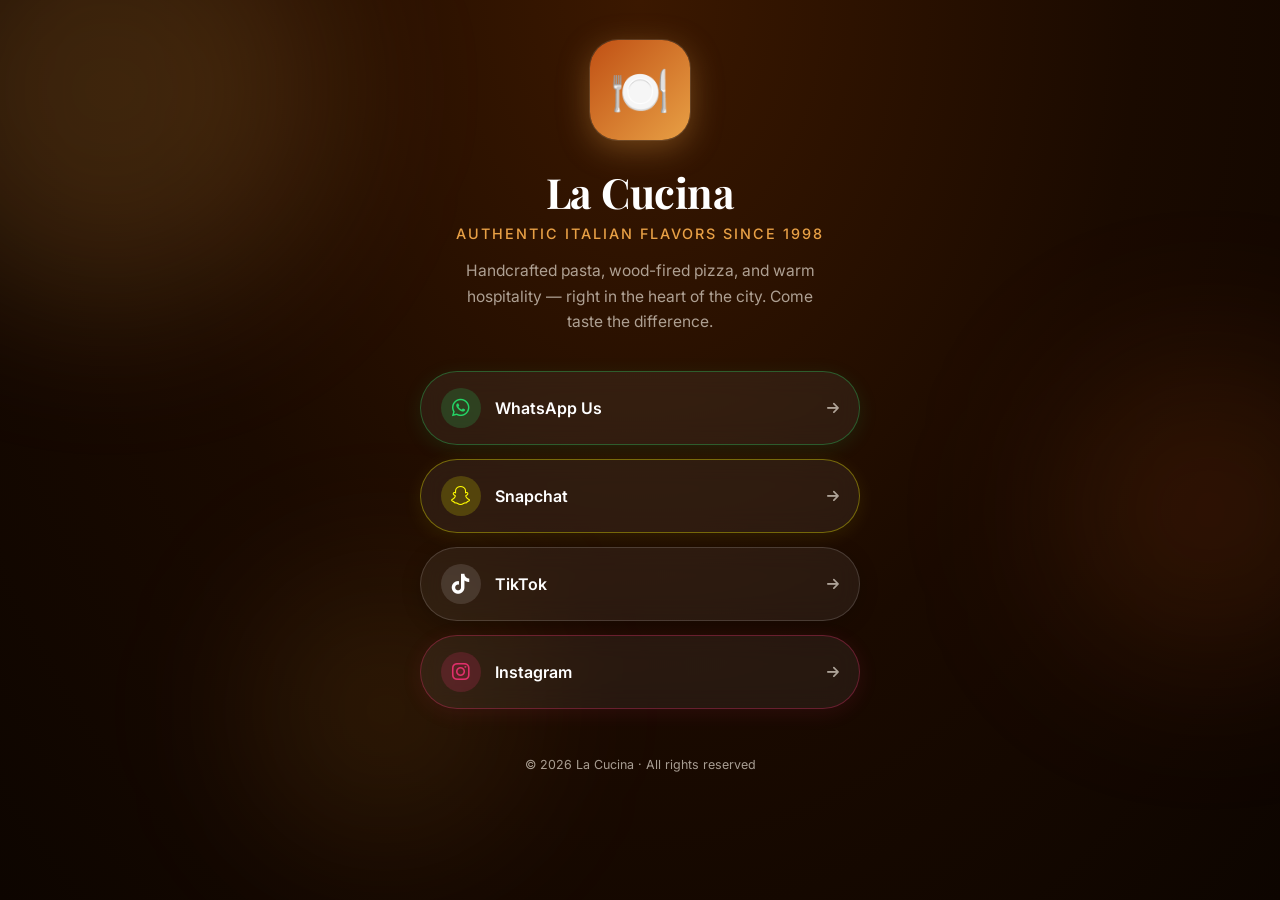
<file: index.html>
<!DOCTYPE html>
<html lang="en">
  <head>
    <meta charset="UTF-8" />
    <meta name="viewport" content="width=device-width, initial-scale=1.0" />
    <!-- ============================================================
         CUSTOMIZE: Update the title to your restaurant name
    ============================================================ -->
    <title>La Cucina — Find Us Online</title>
    <link rel="stylesheet" href="styles.css" />
    <!-- Font Awesome for social icons -->
    <link
      rel="stylesheet"
      href="https://cdnjs.cloudflare.com/ajax/libs/font-awesome/6.5.0/css/all.min.css"
    />
    <!-- Google Fonts -->
    <link
      href="https://fonts.googleapis.com/css2?family=Playfair+Display:wght@600;700&family=Inter:wght@400;500;600&display=swap"
      rel="stylesheet"
    />
  </head>
  <body>
    <!-- Animated background blobs -->
    <div class="bg-blob blob-1"></div>
    <div class="bg-blob blob-2"></div>
    <div class="bg-blob blob-3"></div>

    <main class="container">
      <!-- ============================================================
           CUSTOMIZE: Replace "logo-placeholder" with an <img> tag
           pointing to your logo file, e.g.:
             <img src="logo.png" alt="La Cucina Logo" />
      ============================================================ -->
      <div class="logo-wrapper" id="logo">
        <div class="logo-placeholder">
          <span>🍽️</span>
        </div>
      </div>

      <!-- ============================================================
           CUSTOMIZE: Update restaurant name and description below
      ============================================================ -->
      <h1 class="restaurant-name" id="name">La Cucina</h1>
      <p class="tagline" id="tagline">Authentic Italian Flavors Since 1998</p>
      <p class="description" id="description">
        Handcrafted pasta, wood-fired pizza, and warm hospitality —
        right in the heart of the city. Come taste the difference.
      </p>

      <!-- Social / link buttons -->
      <!-- ============================================================
           CUSTOMIZE: Replace the href values with your actual links.
           You can add or remove <a> elements as needed.
      ============================================================ -->
      <nav class="links" aria-label="Social media links">

        <!-- WhatsApp -->
        <a
          href="https://wa.me/15551234567"
          class="link-btn whatsapp"
          target="_blank"
          rel="noopener noreferrer"
          aria-label="Chat with us on WhatsApp"
        >
          <span class="btn-icon">
            <i class="fa-brands fa-whatsapp"></i>
          </span>
          <span class="btn-label">WhatsApp Us</span>
          <span class="btn-arrow">
            <i class="fa-solid fa-arrow-right"></i>
          </span>
        </a>

        <!-- Snapchat -->
        <a
          href="https://www.snapchat.com/add/lacucina.official"
          class="link-btn snapchat"
          target="_blank"
          rel="noopener noreferrer"
          aria-label="Follow us on Snapchat"
        >
          <span class="btn-icon">
            <i class="fa-brands fa-snapchat"></i>
          </span>
          <span class="btn-label">Snapchat</span>
          <span class="btn-arrow">
            <i class="fa-solid fa-arrow-right"></i>
          </span>
        </a>

        <!-- TikTok -->
        <a
          href="https://www.tiktok.com/@lacucina.official"
          class="link-btn tiktok"
          target="_blank"
          rel="noopener noreferrer"
          aria-label="Follow us on TikTok"
        >
          <span class="btn-icon">
            <i class="fa-brands fa-tiktok"></i>
          </span>
          <span class="btn-label">TikTok</span>
          <span class="btn-arrow">
            <i class="fa-solid fa-arrow-right"></i>
          </span>
        </a>

        <!-- Instagram (optional — remove the block below to hide it) -->
        <a
          href="https://www.instagram.com/lacucina.official"
          class="link-btn instagram"
          target="_blank"
          rel="noopener noreferrer"
          aria-label="Follow us on Instagram"
        >
          <span class="btn-icon">
            <i class="fa-brands fa-instagram"></i>
          </span>
          <span class="btn-label">Instagram</span>
          <span class="btn-arrow">
            <i class="fa-solid fa-arrow-right"></i>
          </span>
        </a>

      </nav>

      <footer class="footer">
        <p>© <span id="year"></span> La Cucina · All rights reserved</p>
      </footer>
    </main>

    <script src="script.js"></script>
  </body>
</html>
</file>
<file: styles.css>
/* =============================================================
   RESTAURANT LINKTREE — styles.css
   ============================================================= */

/* ── CSS Custom Properties (easy to customize) ─────────────── */
:root {
  /* Brand colours */
  --color-bg-from: #1a0a00;
  --color-bg-to:   #2d1200;
  --color-accent:  #e8a045;
  --color-text:    #f5ede0;
  --color-text-muted: rgba(245, 237, 224, 0.65);
  --color-surface: rgba(255, 255, 255, 0.06);
  --color-border:  rgba(255, 255, 255, 0.10);

  /* Social brand colours */
  --whatsapp:  #25d366;
  --snapchat:  #fffc00;
  --tiktok:    #010101;
  --instagram: #e1306c;

  /* Spacing & sizing */
  --max-width:   440px;
  --btn-radius:  999px;
  --card-radius: 20px;

  /* Transitions */
  --ease-out-expo: cubic-bezier(0.16, 1, 0.3, 1);
}

/* ── Reset & Base ───────────────────────────────────────────── */
*, *::before, *::after {
  box-sizing: border-box;
  margin: 0;
  padding: 0;
}

html {
  font-size: 16px;
  scroll-behavior: smooth;
}

body {
  min-height: 100dvh;
  background: radial-gradient(ellipse at top, #3b1800 0%, var(--color-bg-from) 55%, #0d0500 100%);
  color: var(--color-text);
  font-family: 'Inter', system-ui, sans-serif;
  display: flex;
  justify-content: center;
  align-items: flex-start;
  padding: 40px 16px 60px;
  overflow-x: hidden;
  position: relative;
}

/* ── Animated background blobs ─────────────────────────────── */
.bg-blob {
  position: fixed;
  border-radius: 50%;
  filter: blur(80px);
  pointer-events: none;
  z-index: 0;
  animation: blobFloat 12s ease-in-out infinite alternate;
}

.blob-1 {
  width: 420px; height: 420px;
  background: rgba(232, 160, 69, 0.18);
  top: -120px; left: -100px;
  animation-duration: 14s;
}

.blob-2 {
  width: 300px; height: 300px;
  background: rgba(192, 80, 20, 0.16);
  top: 40%; right: -80px;
  animation-duration: 10s;
  animation-delay: -4s;
}

.blob-3 {
  width: 260px; height: 260px;
  background: rgba(255, 180, 60, 0.10);
  bottom: 60px; left: 20%;
  animation-duration: 16s;
  animation-delay: -7s;
}

@keyframes blobFloat {
  0%   { transform: translate(0, 0) scale(1); }
  100% { transform: translate(30px, 40px) scale(1.08); }
}

/* ── Main container ─────────────────────────────────────────── */
.container {
  position: relative;
  z-index: 1;
  width: 100%;
  max-width: var(--max-width);
  display: flex;
  flex-direction: column;
  align-items: center;
  gap: 0;
}

/* ── Logo ───────────────────────────────────────────────────── */
.logo-wrapper {
  margin-bottom: 24px;
  opacity: 0;
  transform: translateY(-30px) scale(0.85);
  animation: fadeSlideDown 0.7s var(--ease-out-expo) 0.1s forwards;
}

.logo-placeholder {
  width: 100px;
  height: 100px;
  background: linear-gradient(135deg, #c05014 0%, #e8a045 100%);
  border-radius: 28px;
  display: flex;
  align-items: center;
  justify-content: center;
  font-size: 48px;
  box-shadow:
    0 8px 32px rgba(232, 160, 69, 0.35),
    0 0 0 1px rgba(255, 255, 255, 0.12);
}

.logo-placeholder img {
  width: 100%;
  height: 100%;
  object-fit: cover;
  border-radius: inherit;
}

/* ── Restaurant name & description ─────────────────────────── */
.restaurant-name {
  font-family: 'Playfair Display', Georgia, serif;
  font-size: clamp(2rem, 6vw, 2.6rem);
  font-weight: 700;
  letter-spacing: -0.5px;
  color: #fff;
  text-align: center;
  margin-bottom: 6px;
  opacity: 0;
  transform: translateY(20px);
  animation: fadeUp 0.6s var(--ease-out-expo) 0.25s forwards;
}

.tagline {
  font-size: 0.9rem;
  font-weight: 500;
  letter-spacing: 2px;
  text-transform: uppercase;
  color: var(--color-accent);
  text-align: center;
  margin-bottom: 16px;
  opacity: 0;
  transform: translateY(20px);
  animation: fadeUp 0.6s var(--ease-out-expo) 0.35s forwards;
}

.description {
  font-size: 0.975rem;
  line-height: 1.65;
  color: var(--color-text-muted);
  text-align: center;
  max-width: 360px;
  margin-bottom: 36px;
  opacity: 0;
  transform: translateY(20px);
  animation: fadeUp 0.6s var(--ease-out-expo) 0.45s forwards;
}

/* ── Links / buttons ────────────────────────────────────────── */
.links {
  width: 100%;
  display: flex;
  flex-direction: column;
  gap: 14px;
}

.link-btn {
  display: flex;
  align-items: center;
  gap: 14px;
  width: 100%;
  padding: 16px 20px;
  border-radius: var(--btn-radius);
  text-decoration: none;
  font-size: 1rem;
  font-weight: 600;
  color: #fff;
  background: var(--color-surface);
  border: 1px solid var(--color-border);
  backdrop-filter: blur(12px);
  -webkit-backdrop-filter: blur(12px);
  transition:
    transform 0.25s var(--ease-out-expo),
    background 0.25s ease,
    box-shadow 0.25s ease;
  cursor: pointer;
  position: relative;
  overflow: hidden;

  /* Staggered entrance animations set via JS */
  opacity: 0;
  transform: translateY(24px) scale(0.97);
}

/* Hover / active states */
.link-btn:hover,
.link-btn:focus-visible {
  transform: translateY(-3px) scale(1.02);
  outline: none;
}

.link-btn:active {
  transform: scale(0.97);
}

/* Ripple layer */
.link-btn::after {
  content: '';
  position: absolute;
  inset: 0;
  background: rgba(255, 255, 255, 0.07);
  opacity: 0;
  transition: opacity 0.2s ease;
}
.link-btn:hover::after { opacity: 1; }

/* Per-brand accent colours */
.link-btn.whatsapp {
  border-color: rgba(37, 211, 102, 0.35);
  box-shadow: 0 4px 20px rgba(37, 211, 102, 0.10);
}
.link-btn.whatsapp:hover {
  background: rgba(37, 211, 102, 0.14);
  box-shadow: 0 6px 28px rgba(37, 211, 102, 0.22);
}

.link-btn.snapchat {
  border-color: rgba(255, 252, 0, 0.35);
  box-shadow: 0 4px 20px rgba(255, 252, 0, 0.08);
}
.link-btn.snapchat:hover {
  background: rgba(255, 252, 0, 0.10);
  box-shadow: 0 6px 28px rgba(255, 252, 0, 0.18);
}

.link-btn.tiktok {
  border-color: rgba(255, 255, 255, 0.15);
  box-shadow: 0 4px 20px rgba(0, 0, 0, 0.20);
}
.link-btn.tiktok:hover {
  background: rgba(255, 255, 255, 0.10);
  box-shadow: 0 6px 28px rgba(255, 255, 255, 0.08);
}

.link-btn.instagram {
  border-color: rgba(225, 48, 108, 0.35);
  box-shadow: 0 4px 20px rgba(225, 48, 108, 0.10);
}
.link-btn.instagram:hover {
  background: rgba(225, 48, 108, 0.14);
  box-shadow: 0 6px 28px rgba(225, 48, 108, 0.22);
}

/* Icon badge */
.btn-icon {
  flex-shrink: 0;
  width: 40px;
  height: 40px;
  border-radius: 50%;
  display: flex;
  align-items: center;
  justify-content: center;
  font-size: 1.25rem;
  transition: transform 0.25s var(--ease-out-expo);
}

.link-btn:hover .btn-icon {
  transform: rotate(-8deg) scale(1.15);
}

.whatsapp  .btn-icon { background: rgba(37, 211, 102, 0.20); color: var(--whatsapp); }
.snapchat  .btn-icon { background: rgba(255, 252, 0,  0.18); color: var(--snapchat); }
.tiktok    .btn-icon { background: rgba(255, 255, 255, 0.12); color: #fff; }
.instagram .btn-icon { background: rgba(225, 48,  108, 0.20); color: var(--instagram); }

/* Label */
.btn-label {
  flex: 1;
  text-align: left;
}

/* Arrow chevron */
.btn-arrow {
  flex-shrink: 0;
  font-size: 0.85rem;
  color: var(--color-text-muted);
  transition: transform 0.25s var(--ease-out-expo), color 0.2s ease;
}
.link-btn:hover .btn-arrow {
  transform: translateX(4px);
  color: var(--color-text);
}

/* ── Footer ─────────────────────────────────────────────────── */
.footer {
  margin-top: 48px;
  font-size: 0.78rem;
  color: var(--color-text-muted);
  opacity: 0;
  animation: fadeUp 0.6s var(--ease-out-expo) 1.2s forwards;
}

/* ── Keyframes ──────────────────────────────────────────────── */
@keyframes fadeSlideDown {
  to { opacity: 1; transform: translateY(0) scale(1); }
}

@keyframes fadeUp {
  to { opacity: 1; transform: translateY(0); }
}

/* ── Reduced motion ─────────────────────────────────────────── */
@media (prefers-reduced-motion: reduce) {
  .bg-blob { animation: none; }

  .logo-wrapper,
  .restaurant-name,
  .tagline,
  .description,
  .link-btn,
  .footer {
    animation: none;
    opacity: 1;
    transform: none;
  }
}

/* ── Responsive tweaks ──────────────────────────────────────── */
@media (max-width: 420px) {
  body { padding: 28px 12px 48px; }

  .logo-placeholder { width: 84px; height: 84px; font-size: 40px; }

  .link-btn { padding: 14px 16px; }

  .btn-icon { width: 36px; height: 36px; font-size: 1.1rem; }
}
</file>
